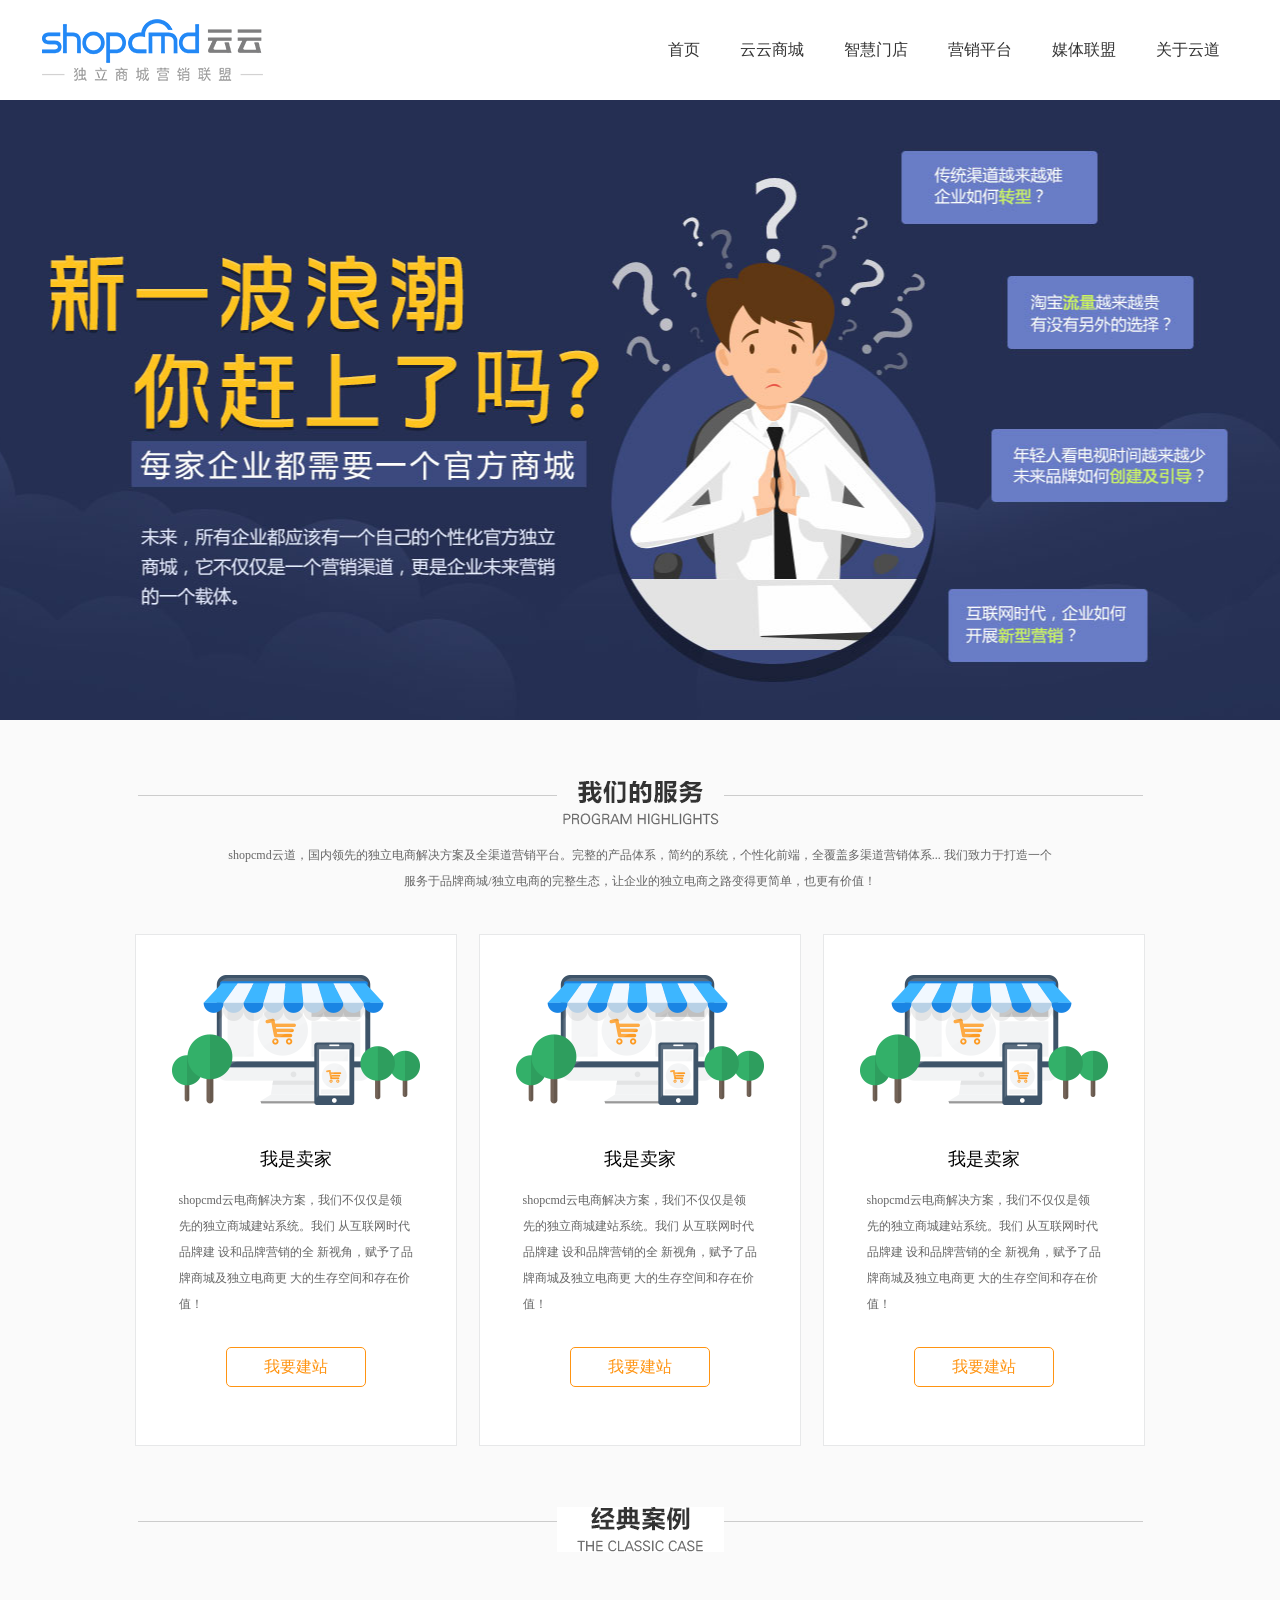
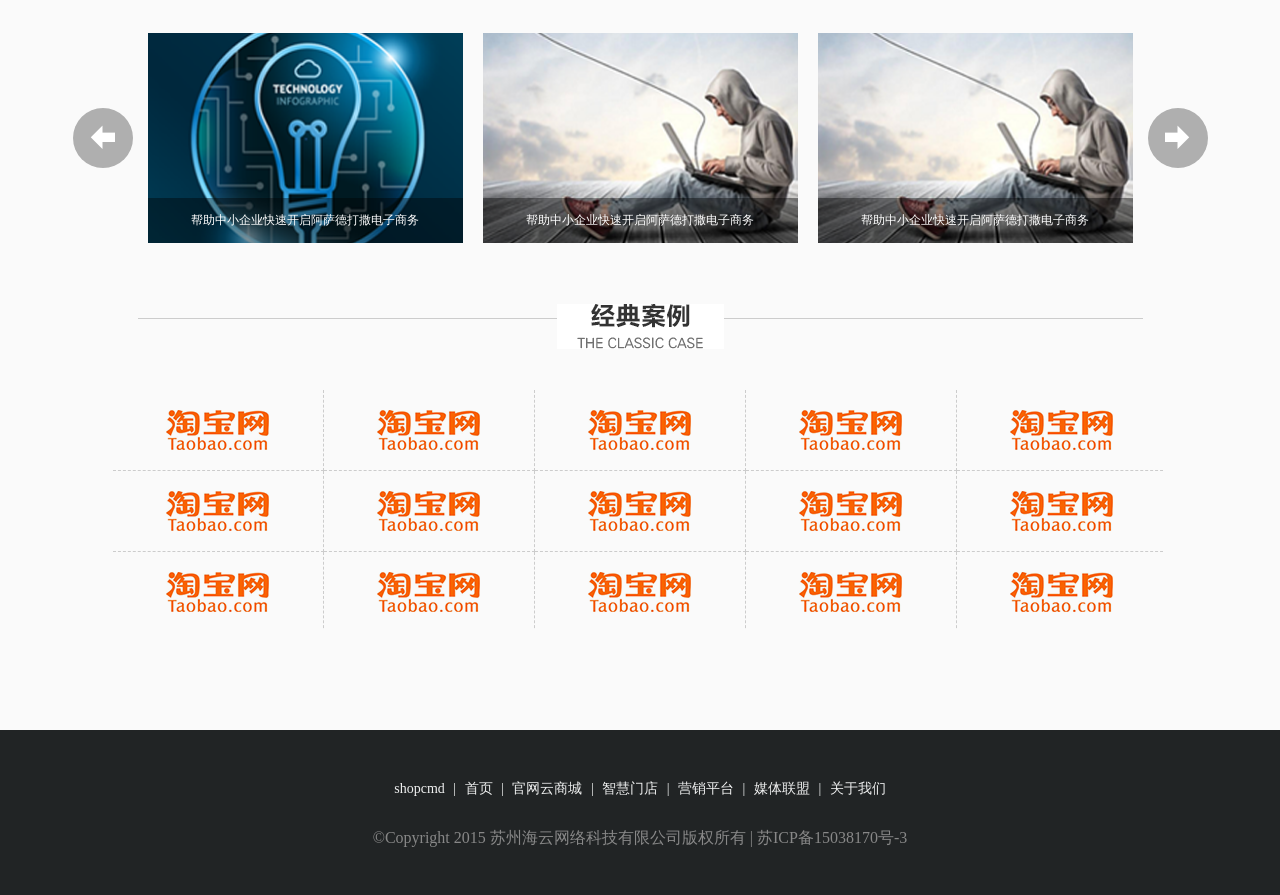
<file: 云道页面案例/index.html>
<!DOCTYPE html>
<html lang="en">

<head>
    <meta charset="UTF-8">
    <meta name="viewport" content="width=device-width, initial-scale=1.0">
    <meta http-equiv="X-UA-Compatible" content="ie=edge">
    <title>云道首页</title>
    <style>
        /*声明字体  引用字体*/
        @font-face {
            /*我们自己起名字可以*/
            font-family: "icomoon";
            src: url('fonts/icomoon.eot?7kkyc2');
            src: url('fonts/icomoon.eot?7kkyc2#iefix') format('embedded-opentype'),
                url('fonts/icomoon.ttf?7kkyc2') format('truetype'),
                url('fonts/icomoon.woff?7kkyc2') format('woff'),
                url('fonts/icomoon.svg?7kkyc2#icomoon') format('svg');
            /*倾斜字体正常*/
            font-style: normal;
        }
    </style>
    <!-- 引入外部css文件 -->
    <link rel="stylesheet" href="css/index.css">
</head>

<body>
    <!-- 顶部导航栏开始 -->
    <div class="header">
        <div class="inner">
            <!-- logo左浮动 -->
            <div class="logo">
                <a href="#"><img src="images/logo.png"></a>
            </div>
            <!-- 导航栏右浮动 -->
            <div class="nav">
                <ul>
                    <li><a href="#">首页</a></li>
                    <li><a href="#">云云商城</a></li>
                    <li><a href="#">智慧门店</a></li>
                    <li><a href="#">营销平台</a></li>
                    <li><a href="#">媒体联盟</a></li>
                    <li><a href="#">关于云道</a></li>
                </ul>
            </div>
        </div>
    </div>
    <!-- 顶部导航栏结束 -->

    <!-- banner start -->
    <div class="banner"></div>
    <!-- banner end -->

    <!-- service start -->
    <div class="service">
        <div class="service-hd">
            <h3>
                <img src="images/ser.png">
            </h3>
            <p>shopcmd云道，国内领先的独立电商解决方案及全渠道营销平台。完整的产品体系，简约的系统，个性化前端，全覆盖多渠道营销体系...
                我们致力于打造一个服务于品牌商城/独立电商的完整生态，让企业的独立电商之路变得更简单，也更有价值！</p>
        </div>
        <div class="service-bd">
            <ul>
                <li><img src="images/icon1.png">
                    <h3>我是卖家</h3>
                    <p>shopcmd云电商解决方案，我们不仅仅是领先的独立商城建站系统。我们 从互联网时代品牌建
                        设和品牌营销的全 新视角，赋予了品牌商城及独立电商更 大的生存空间和存在价值！</p>
                    <a href="#">我要建站</a>
                </li>
                <li class="yingxiao"><img src="images/icon1.png">
                    <h3>我是卖家</h3>
                    <p>shopcmd云电商解决方案，我们不仅仅是领先的独立商城建站系统。我们 从互联网时代品牌建
                        设和品牌营销的全 新视角，赋予了品牌商城及独立电商更 大的生存空间和存在价值！</p>
                    <a href="#">我要建站</a>
                </li>
                <li><img src="images/icon1.png">
                    <h3>我是卖家</h3>
                    <p>shopcmd云电商解决方案，我们不仅仅是领先的独立商城建站系统。我们 从互联网时代品牌建
                        设和品牌营销的全 新视角，赋予了品牌商城及独立电商更 大的生存空间和存在价值！</p>
                    <a href="#">我要建站</a>
                </li>
            </ul>
        </div>
    </div>
    <!-- service end -->

    <!-- case start -->
    <div class="case">
        <div class="service-hd">
            <h3>
                <img src="images/case.png">
            </h3>
        </div>
        <div class="case-bd">
            <a href="#" class="left"></a>
            <a href="#" class="right"></a>
            <ul class="clearfix">
                <li><img src="images/pro.png" width="315px" height="210px">
                    <div class="text">帮助中小企业快速开启阿萨德打撒电子商务</div>
                    <div class="mask"></div>
                </li>
                <li class="case-bd-m"><img src="images/pro1.png" width="315px" height="210px">
                    <div class="text">帮助中小企业快速开启阿萨德打撒电子商务</div>
                    <div class="mask"></div>
                </li>
                <li><img src="images/pro1.png" width="315px" height="210px">
                    <div class="text">帮助中小企业快速开启阿萨德打撒电子商务</div>
                    <div class="mask"></div>
                </li>
            </ul>
        </div>
    </div>
    <!-- case end -->

    <!-- media start -->
    <div class="case">
        <div class="service-hd">
            <h3>
                <img src="images/case.png">
            </h3>
        </div>
        <div class="media-bd">
            <ul class="clearfix">
                <Li><a href="#"><img src="images/tb.png"></a></Li>
                <Li><a href="#"><img src="images/tb.png"></a></Li>
                <Li><a href="#"><img src="images/tb.png"></a></Li>
                <Li><a href="#"><img src="images/tb.png"></a></Li>
                <Li><a href="#"><img src="images/tb.png"></a></Li>
                <Li><a href="#"><img src="images/tb.png"></a></Li>
                <Li><a href="#"><img src="images/tb.png"></a></Li>
                <Li><a href="#"><img src="images/tb.png"></a></Li>
                <Li><a href="#"><img src="images/tb.png"></a></Li>
                <Li><a href="#"><img src="images/tb.png"></a></Li>
                <Li><a href="#"><img src="images/tb.png"></a></Li>
                <Li><a href="#"><img src="images/tb.png"></a></Li>
                <Li><a href="#"><img src="images/tb.png"></a></Li>
                <Li><a href="#"><img src="images/tb.png"></a></Li>
                <Li><a href="#"><img src="images/tb.png"></a></Li>
            </ul>
        </div>
    </div>
    <!-- media end -->

    <!-- footer start -->
    <div class="footer">
        <div class="subnav">
            <a href="#">shopcmd</a> |
            <a href="#">首页</a> |
            <a href="#">官网云商城</a> |
            <a href="#">智慧门店</a> |
            <a href="#">营销平台</a> |
            <a href="#">媒体联盟</a> |
            <a href="#">关于我们</a>
        </div>
        <p>©Copyright 2015 苏州海云网络科技有限公司版权所有 | 苏ICP备15038170号-3</p>
    </div>
    <!-- footer end -->
</body>

</html>
</file>
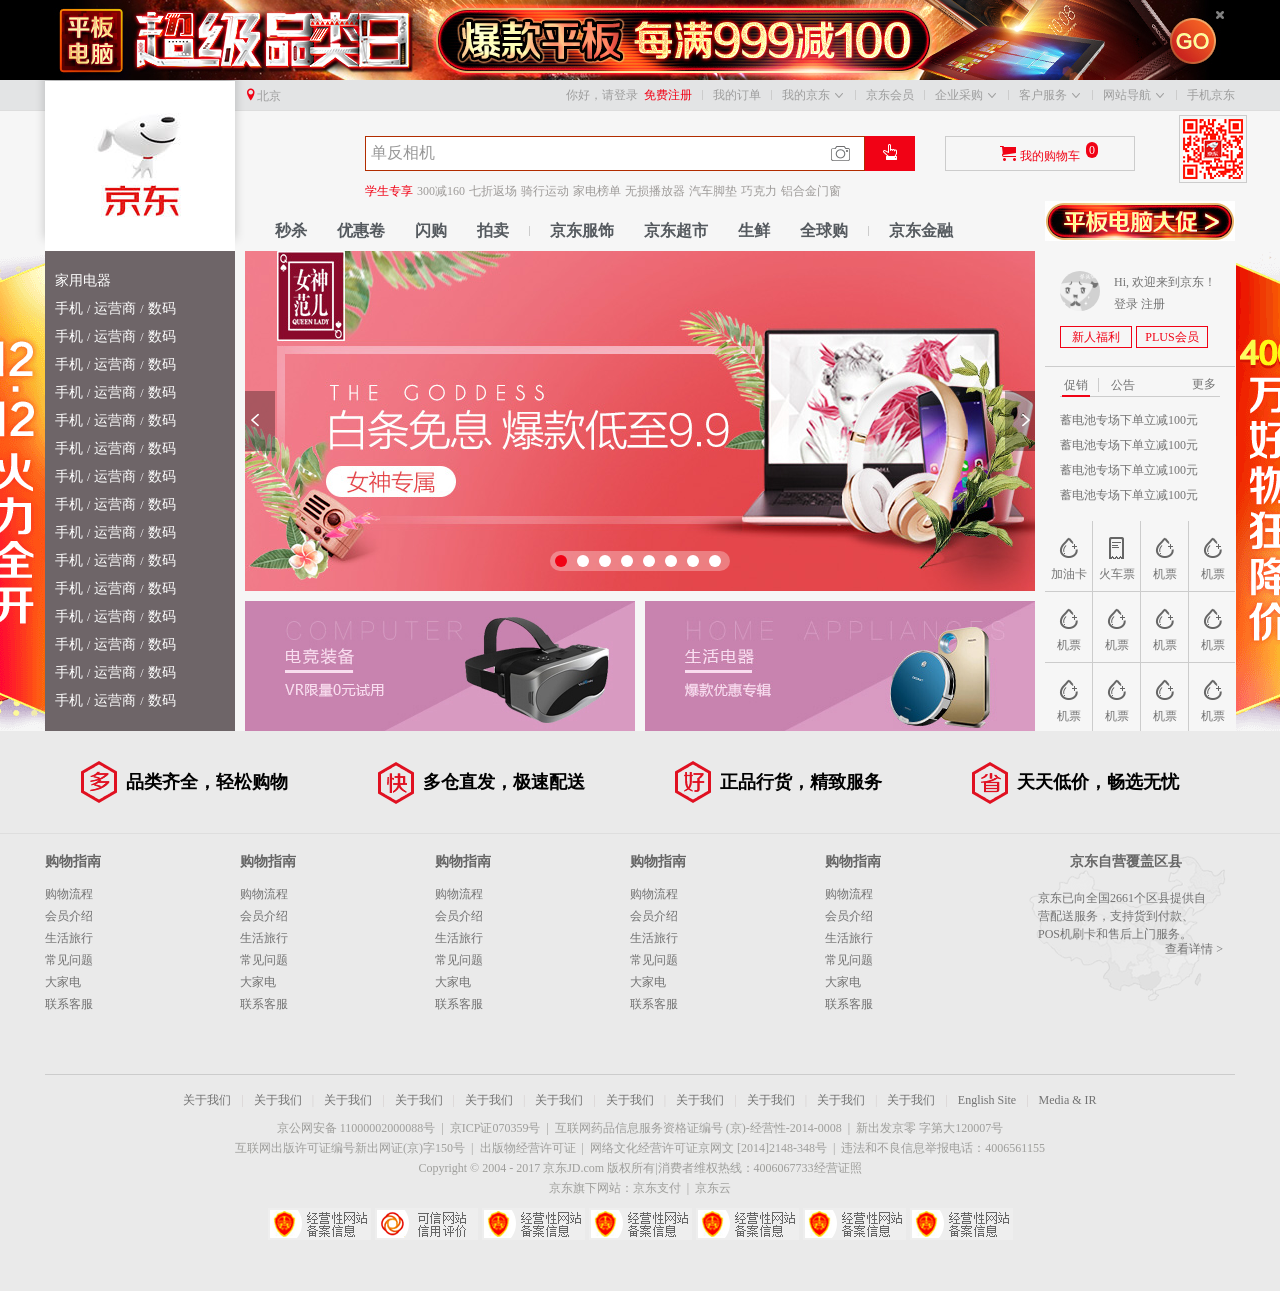
<file: 京东案例/index.html>
<!DOCTYPE html>
<html lang="en">

<head>
    <meta charset="UTF-8">
    <meta name="viewport" content="width=device-width, initial-scale=1.0">
    <title>京东(JD.COM)-正品低价、品质保障、配送及时、轻松购物</title>
    <meta name="description" content="京东JD.COM-专业的综合网上购物商城,销售家电、数码通讯
    、电脑、家居百货、服装服饰、母婴、图书、食品等数万个品牌优质商品.便捷、诚信的服务，为您提
    供愉悦的网上购物体验!">
    <!-- 引入项目的favicon.ico图标，一般在某网站首页的路径+/favicon.ico可找到该图标，该
    图标不是字体图标，也不是图片-->
    <link rel="shortcut icon" href="favicon.ico" type="image/x-icon">
    <!-- 引入css Reset类库，目的是css初始化,为跨浏览器兼容做准备 -->
    <link rel="stylesheet" href="css/normalize.css">
    <!-- base.css里面只写公共样式 头部和底部-->
    <link rel="stylesheet" href="css/base.css">
    <!-- 引入京东首页的css文件 -->
    <link rel="stylesheet" href="css/index.css">
</head>

<body>
    <!-- 京东头部开始 -->
    <div class="J_event">
        <a href="#" class="w">
            <i></i>
        </a>
    </div>
    <!-- 京东头部结束 -->

    <!-- 快捷导航模块制作开始 -->
    <div class="shortcut">
        <div class="w">
            <ul class="fl">
                <li>
                    <i class="pos"></i>北京
                </li>
            </ul>
            <ul class="fr">
                <li>
                    <a href="#">你好，请登录&nbsp; </a>
                    <a href="#" class="style-red">免费注册</a>
                </li>
                <li class="spacer"></li>
                <li>
                    <a href="#">我的订单</a>
                </li>
                <li class="spacer"></li>
                <li class="dropdown">
                    <a href="#">我的京东</a>
                    <i></i>
                </li>
                <li class="spacer"></li>
                <li>
                    <a href="#">京东会员</a>
                </li>
                <li class="spacer"></li>
                <li class="dropdown">
                    <a href="#">企业采购</a>
                    <i></i>
                </li>
                <li class="spacer"></li>
                <li class="dropdown">
                    <a href="#">客户服务</a>
                    <i></i>
                </li>
                <li class="spacer"></li>
                <li class="dropdown">
                    <a href="#">网站导航</a>
                    <i></i>
                </li>
                <li class="spacer"></li>
                <li style="position: relative;z-index: 1;">
                    <a href="#">手机京东</a>
                    <div class="erweima">
                        <img src="images/erweima.png" alt="">
                    </div>
                </li>
            </ul>
        </div>
    </div>
    <!-- 快捷导航模块制作结束 -->

    <!-- header start -->
    <div class="header">
        <div class="w inner">
            <!-- logo部分，一般logo都是这种结构 -->
            <div class="logo">
                <h1><a href="#" title="京东网">京东</a></h1>
            </div>
            <!-- 搜索框部分 -->
            <div class="search">
                <input type="text" value="单反相机">
                <button><i></i></button>
                <!-- 用了精灵图 -->
                <em></em>
            </div>
            <!-- 热词部分 -->
            <div class="hotwords">
                <a href="#" class="style-red">学生专享</a>
                <a href="#">300减160</a>
                <a href="#">七折返场</a>
                <a href="#">骑行运动</a>
                <a href="#">家电榜单</a>
                <a href="#">无损播放器</a>
                <a href="#">汽车脚垫</a>
                <a href="#">巧克力</a>
                <a href="#">铝合金门窗</a>
            </div>
            <!-- 购物车部分 -->
            <div class="car">
                <i></i>
                <a href="#">我的购物车</a>
                <em>0</em>
            </div>
            <!-- 电脑广告部分 -->
            <div class="computer">
                <a href="#">
                    <img src="images/computer.jpg" width="190px" height="40px">
                </a>
            </div>
            <!-- 导航栏信息 -->
            <div class="navitems">
                <ul>
                    <li><a href="#">秒杀</a></li>
                    <li><a href="#">优惠卷</a></li>
                    <li><a href="#">闪购</a></li>
                    <li><a href="#">拍卖</a></li>
                </ul>
                <div class="spacer"></div>
                <ul>
                    <li><a href="#">京东服饰</a></li>
                    <li><a href="#">京东超市</a></li>
                    <li><a href="#">生鲜</a></li>
                    <li><a href="#">全球购</a></li>
                </ul>
                <div class="spacer"></div>
                <ul>
                    <li><a href="#">京东金融</a></li>
                </ul>
            </div>
        </div>
    </div>
    <!-- header end -->

    <!-- main start -->
    <div class="jd">
        <div class="jd-inner w">
            <div class="jd-col1">
                <ul>
                    <li><a href="#">家用电器</a></li>
                    <li><a href="#">手机</a><span>/</span><a href="#">运营商</a><span>/</span><a href="#">数码</a></li>
                    <li><a href="#">手机</a><span>/</span><a href="#">运营商</a><span>/</span><a href="#">数码</a></li>
                    <li><a href="#">手机</a><span>/</span><a href="#">运营商</a><span>/</span><a href="#">数码</a></li>
                    <li><a href="#">手机</a><span>/</span><a href="#">运营商</a><span>/</span><a href="#">数码</a></li>
                    <li><a href="#">手机</a><span>/</span><a href="#">运营商</a><span>/</span><a href="#">数码</a></li>
                    <li><a href="#">手机</a><span>/</span><a href="#">运营商</a><span>/</span><a href="#">数码</a></li>
                    <li><a href="#">手机</a><span>/</span><a href="#">运营商</a><span>/</span><a href="#">数码</a></li>
                    <li><a href="#">手机</a><span>/</span><a href="#">运营商</a><span>/</span><a href="#">数码</a></li>
                    <li><a href="#">手机</a><span>/</span><a href="#">运营商</a><span>/</span><a href="#">数码</a></li>
                    <li><a href="#">手机</a><span>/</span><a href="#">运营商</a><span>/</span><a href="#">数码</a></li>
                    <li><a href="#">手机</a><span>/</span><a href="#">运营商</a><span>/</span><a href="#">数码</a></li>
                    <li><a href="#">手机</a><span>/</span><a href="#">运营商</a><span>/</span><a href="#">数码</a></li>
                    <li><a href="#">手机</a><span>/</span><a href="#">运营商</a><span>/</span><a href="#">数码</a></li>
                    <li><a href="#">手机</a><span>/</span><a href="#">运营商</a><span>/</span><a href="#">数码</a></li>
                    <li><a href="#">手机</a><span>/</span><a href="#">运营商</a><span>/</span><a href="#">数码</a></li>
                </ul>
            </div>
            <div class="jd-col2">
                <div class="jd-col2-hd">
                    <ul>
                        <li><a href="#"><img src="images/banner.jpg"></a></li>
                    </ul>
                    <a href="#" class="arr-l"></a>
                    <a href="#" class="arr-r"></a>
                    <ol>
                        <li class="current"></li>
                        <li></li>
                        <li></li>
                        <li></li>
                        <li></li>
                        <li></li>
                        <li></li>
                        <li></li>
                    </ol>
                </div>
                <div class="jd-col2-bd">
                    <div class="firstPic"><img src="images/pic1.jpg"></div>
                    <div><img src="images/pic2.jpg"></div>
                </div>
            </div>
            <div class="jd-col3">
                <div class="user">
                    <div class="user-info">Hi, 欢迎来到京东！<br>
                        <a href="#">登录</a>
                        <a href="#">注册</a>
                        <a href="#" class="info-img"><img src="images/no_login.jpg"></a>
                    </div>
                    <div class="user-profit">
                        <a href="#">新人福利</a>
                        <a href="#">PLUS会员</a>
                    </div>
                </div>
                <!-- tab栏切换模块开始 -->
                <div class="news">
                    <div class="tab-hd">
                        <a href="javascript:;" class="chuxiao live">促销</a>
                        <a href="javascript:;" class="live">公告</a>
                        <a href="#" class="more">更多</a>
                        <div class="line"></div>
                    </div>
                    <div class="tab-bd">
                        <ul>
                            <li><a href="#">蓄电池专场下单立减100元</a></li>
                            <li><a href="#">蓄电池专场下单立减100元</a></li>
                            <li><a href="#">蓄电池专场下单立减100元</a></li>
                            <li><a href="#">蓄电池专场下单立减100元</a></li>
                        </ul>
                        <!-- <ul>
                            <li><a href="#">蓄电池专场下单立减100元</a></li>
                            <li><a href="#">蓄电池专场下单立减100元</a></li>
                            <li><a href="#">蓄电池专场下单立减100元</a></li>
                            <li><a href="#">蓄电池专场下单立减100元</a></li>
                        </ul> -->
                    </div>
                </div>
                <!-- tab栏切换模块结束 -->
                <div class="jd-col3-service">
                    <ul class="clearfix">
                        <li>
                            <a href="#">
                                <i></i>
                                <p>加油卡</p>
                            </a>
                        </li>
                        <li>
                            <a href="#">
                                <i class="huochepiao"></i>
                                <p>火车票</p>
                            </a>
                        </li>
                        <li>
                            <a href="#">
                                <i></i>
                                <p>机票</p>
                            </a>
                        </li>
                        <li>
                            <a href="#">
                                <i></i>
                                <p>机票</p>
                            </a>
                        </li>
                        <li>
                            <a href="#">
                                <i></i>
                                <p>机票</p>
                            </a>
                        </li>
                        <li>
                            <a href="#">
                                <i></i>
                                <p>机票</p>
                            </a>
                        </li>
                        <li>
                            <a href="#">
                                <i></i>
                                <p>机票</p>
                            </a>
                        </li>
                        <li>
                            <a href="#">
                                <i></i>
                                <p>机票</p>
                            </a>
                        </li>
                        <li>
                            <a href="#">
                                <i></i>
                                <p>机票</p>
                            </a>
                        </li>
                        <li>
                            <a href="#">
                                <i></i>
                                <p>机票</p>
                            </a>
                        </li>
                        <li>
                            <a href="#">
                                <i></i>
                                <p>机票</p>
                            </a>
                        </li>
                        <li>
                            <a href="#">
                                <i></i>
                                <p>机票</p>
                            </a>
                        </li>
                    </ul>
                </div>
            </div>
        </div>
        <div class="ad"><a href="#"></a></div>
    </div>
    <!-- main end -->

    <!-- footer start -->
    <div class="footer">
        <!-- 服务模块 -->
        <div class="footer-service">
            <div class="w f-s-inner">
                <ul class="clearfix">
                    <li>
                        <div class="service-unit">
                            <h5>多</h5>
                            <p>品类齐全，轻松购物</p>
                        </div>
                    </li>
                    <li>
                        <div class="service-unit">
                            <h5 class="kuai">快</h5>
                            <p>多仓直发，极速配送</p>
                        </div>
                    </li>
                    <li>
                        <div class="service-unit">
                            <h5 class="hao">好</h5>
                            <p>正品行货，精致服务</p>
                        </div>
                    </li>
                    <li>
                        <div class="service-unit">
                            <h5 class="sheng">省</h5>
                            <p>天天低价，畅选无忧</p>
                        </div>
                    </li>
                </ul>
            </div>
        </div>
        <!-- 帮助模块 -->
        <div class="w help">
            <dl>
                <dt>购物指南</dt>
                <dd><a href="#">购物流程</a></dd>
                <dd><a href="#">会员介绍</a></dd>
                <dd><a href="#">生活旅行</a></dd>
                <dd><a href="#">常见问题</a></dd>
                <dd><a href="#">大家电</a></dd>
                <dd><a href="#">联系客服</a></dd>
            </dl>
            <dl>
                <dt>购物指南</dt>
                <dd><a href="#">购物流程</a></dd>
                <dd><a href="#">会员介绍</a></dd>
                <dd><a href="#">生活旅行</a></dd>
                <dd><a href="#">常见问题</a></dd>
                <dd><a href="#">大家电</a></dd>
                <dd><a href="#">联系客服</a></dd>
            </dl>
            <dl>
                <dt>购物指南</dt>
                <dd><a href="#">购物流程</a></dd>
                <dd><a href="#">会员介绍</a></dd>
                <dd><a href="#">生活旅行</a></dd>
                <dd><a href="#">常见问题</a></dd>
                <dd><a href="#">大家电</a></dd>
                <dd><a href="#">联系客服</a></dd>
            </dl>
            <dl>
                <dt>购物指南</dt>
                <dd><a href="#">购物流程</a></dd>
                <dd><a href="#">会员介绍</a></dd>
                <dd><a href="#">生活旅行</a></dd>
                <dd><a href="#">常见问题</a></dd>
                <dd><a href="#">大家电</a></dd>
                <dd><a href="#">联系客服</a></dd>
            </dl>
            <dl>
                <dt>购物指南</dt>
                <dd><a href="#">购物流程</a></dd>
                <dd><a href="#">会员介绍</a></dd>
                <dd><a href="#">生活旅行</a></dd>
                <dd><a href="#">常见问题</a></dd>
                <dd><a href="#">大家电</a></dd>
                <dd><a href="#">联系客服</a></dd>
            </dl>
            <dl class="cover">
                <dt>京东自营覆盖区县</dt>
                <dd class="info">京东已向全国2661个区县提供自营配送服务，支持货到付款、POS机刷卡和售后上门服务。</dd>
                <dd class="more"><a href="#">查看详情 ></a></dd>
            </dl>
        </div>
        <!-- 版权模块 -->
        <div class="w copyright">
            <div class="links">
                <a href="#">关于我们</a>
                <span>|</span>
                <a href="#">关于我们</a>
                <span>|</span>
                <a href="#">关于我们</a>
                <span>|</span>
                <a href="#">关于我们</a>
                <span>|</span>
                <a href="#">关于我们</a>
                <span>|</span>
                <a href="#">关于我们</a>
                <span>|</span>
                <a href="#">关于我们</a>
                <span>|</span>
                <a href="#">关于我们</a>
                <span>|</span>
                <a href="#">关于我们</a>
                <span>|</span>
                <a href="#">关于我们</a>
                <span>|</span>
                <a href="#">关于我们</a>
                <span>|</span>
                <a href="#">English Site</a>
                <span>|</span>
                <a href="#">Media & IR</a>
            </div>
            <div class="c-info">
                <p>京公网安备 11000002000088号<span>|</span>京ICP证070359号<span>|</span>互联网药品信息服务资格证编号
                    (京)-经营性-2014-0008<span>|</span>新出发京零 字第大120007号</p>
                <p>互联网出版许可证编号新出网证(京)字150号<span>|</span>出版物经营许可证<span>|</span>网络文化经营许可证京网文
                    [2014]2148-348号<span>|</span>违法和不良信息举报电话：4006561155</p>
                <p>Copyright © 2004 - 2017 京东JD.com 版权所有|消费者维权热线：4006067733经营证照</p>
                <p>京东旗下网站：京东支付<span>|</span>京东云</p>
            </div>
            <div class="tupian">
                <a href="#"></a>
                <a href="#" class="kexin"></a>
                <a href="#"></a>
                <a href="#"></a>
                <a href="#"></a>
                <a href="#"></a>
                <a href="#"></a>
            </div>
        </div>
    </div>
    <!-- footer end -->

</body>

</html>
</file>
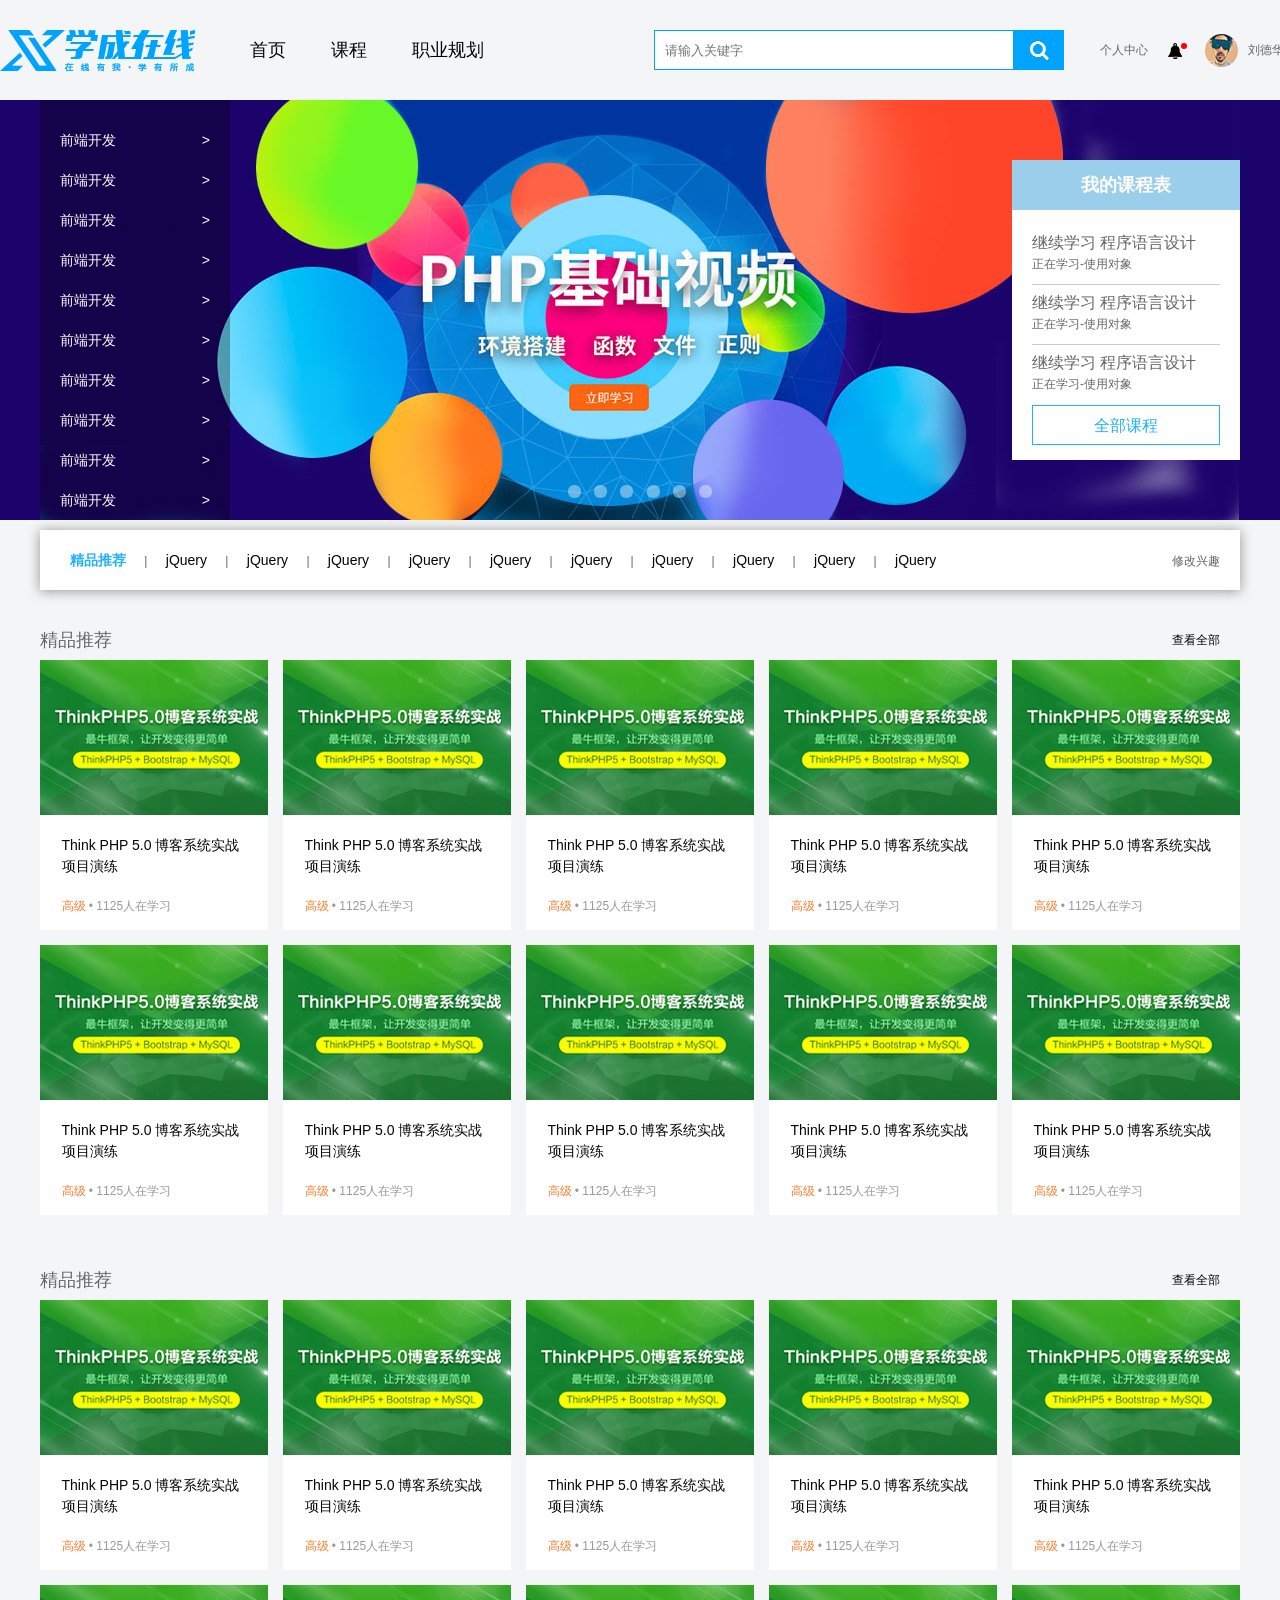
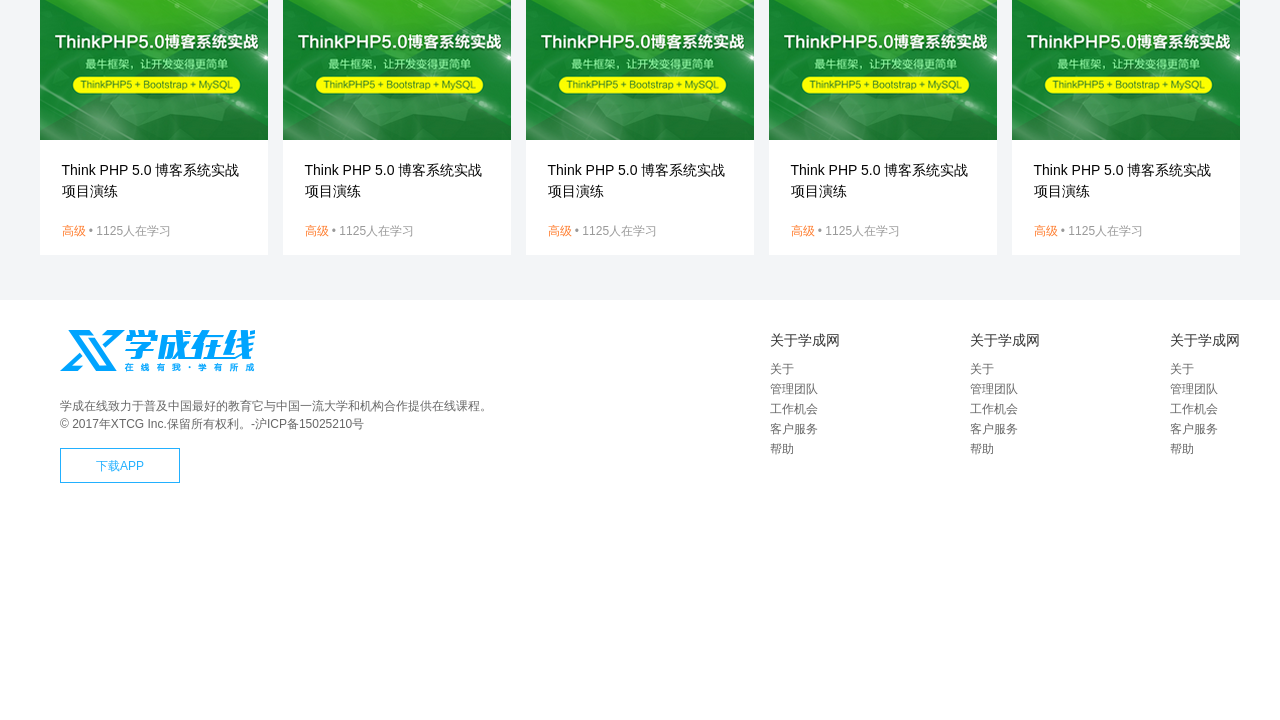
<file: 学成在线案例/index.html>
<!DOCTYPE html>
<html lang="en">

<head>
    <meta charset="UTF-8">
    <meta name="viewport" content="width=device-width, initial-scale=1.0">
    <title>学成在线教育平台-不是每个网站都叫学成在线</title>
    <!-- css初始化文件 -->
    <link rel="stylesheet" href="css/base.css">
    <!-- 首页文件 -->
    <link rel="stylesheet" href="css/index.css">
    <!-- 制作自己的ico图标 -->
    <link rel="shortcut icon" href="favicon.ico" type="image/x-icon">
</head>

<body>
    <!-- 头部开始 -->
    <header>
        <!-- logo -->
        <div class="logo">
            <h1><a href="#" title="学成在线">学成在线</a></h1>
        </div>
        <!-- nav -->
        <nav>
            <ul>
                <li><a href="#">首页</a></li>
                <li><a href="#">课程</a></li>
                <li><a href="#">职业规划</a></li>
            </ul>
        </nav>
        <!-- search -->
        <div class="search">
            <input type="search" name="" id="" placeholder="请输入关键字">
            <button></button>
        </div>
        <!-- personal -->
        <div class="personal">
            <dl>
                <dt>个人中心</dt>
                <dd><s><img src="images/ld.png"></s>
                    <span><img src="images/pic.png">刘德华</span>
                </dd>
            </dl>
        </div>
    </header>
    <!-- 头部结束 -->

    <!-- banner start -->
    <div class="banner">
        <div class="w inner">
            <ul>
                <li><a href="#"><img src="images/banner.jpg" alt=""></a></li>
            </ul>
            <div class="subnav">
                <ul>
                    <li><a href="#">前端开发<span>></span></a></li>
                    <li><a href="#">前端开发<span>></span></a></li>
                    <li><a href="#">前端开发<span>></span></a></li>
                    <li><a href="#">前端开发<span>></span></a></li>
                    <li><a href="#">前端开发<span>></span></a></li>
                    <li><a href="#">前端开发<span>></span></a></li>
                    <li><a href="#">前端开发<span>></span></a></li>
                    <li><a href="#">前端开发<span>></span></a></li>
                    <li><a href="#">前端开发<span>></span></a></li>
                    <li><a href="#">前端开发<span>></span></a></li>
                </ul>
            </div>
            <div class="circle">
                <i></i>
                <i></i>
                <i></i>
                <i></i>
                <i></i>
                <i></i>
            </div>
            <div class="timebook">
                <dl>
                    <dt>我的课程表</dt>
                    <dd>
                        <ul>
                            <li>
                                <h5>继续学习 程序语言设计</h5>
                                <p>正在学习-使用对象</p>
                            </li>
                            <li>
                                <h5>继续学习 程序语言设计</h5>
                                <p>正在学习-使用对象</p>
                            </li>
                            <li>
                                <h5>继续学习 程序语言设计</h5>
                                <p>正在学习-使用对象</p>
                            </li>
                        </ul>
                        <a href="#" class="all">全部课程</a>
                    </dd>
                </dl>
            </div>
        </div>
    </div>
    <!-- banner end -->

    <!-- recommend start -->
    <div class="recommend w">
        <div class="rec-l">
            <strong>精品推荐</strong> |
            <a href="#">jQuery</a> |
            <a href="#">jQuery</a> |
            <a href="#">jQuery</a> |
            <a href="#">jQuery</a> |
            <a href="#">jQuery</a> |
            <a href="#">jQuery</a> |
            <a href="#">jQuery</a> |
            <a href="#">jQuery</a> |
            <a href="#">jQuery</a> |
            <a href="#">jQuery</a>
            <em>修改兴趣</em>
        </div>
    </div>
    <!-- recommend end -->

    <!-- products start -->
    <div class="products w">
        <div class="pro-hd">
            <h4>精品推荐</h4>
            <a href="#">查看全部</a>
        </div>
        <div class="pro-bd clearfix">
            <ul>
                <li>
                    <!-- 给img加个父盒子是为了方便以后dom操作更换图片 -->
                    <div class="pic">
                        <img src="images/pic1.png">
                    </div>
                    <div class="pro-title">Think PHP 5.0 博客系统实战项目演练</div>
                    <p><span>高级</span> • 1125人在学习</p>
                </li>
                <li>
                    <div class="pic">
                        <img src="images/pic1.png">
                    </div>
                    <div class="pro-title">Think PHP 5.0 博客系统实战项目演练</div>
                    <p><span>高级</span> • 1125人在学习</p>
                </li>
                <li>
                    <div class="pic">
                        <img src="images/pic1.png">
                    </div>
                    <div class="pro-title">Think PHP 5.0 博客系统实战项目演练</div>
                    <p><span>高级</span> • 1125人在学习</p>
                </li>
                <li>
                    <div class="pic">
                        <img src="images/pic1.png">
                    </div>
                    <div class="pro-title">Think PHP 5.0 博客系统实战项目演练</div>
                    <p><span>高级</span> • 1125人在学习</p>
                </li>
                <li>
                    <div class="pic">
                        <img src="images/pic1.png">
                    </div>
                    <div class="pro-title">Think PHP 5.0 博客系统实战项目演练</div>
                    <p><span>高级</span> • 1125人在学习</p>
                </li>
                <li>
                    <img src="images/pic1.png">
                    <div class="pro-title">Think PHP 5.0 博客系统实战项目演练</div>
                    <p><span>高级</span> • 1125人在学习</p>
                </li>
                <li>
                    <div class="pic">
                        <img src="images/pic1.png">
                    </div>
                    <div class="pro-title">Think PHP 5.0 博客系统实战项目演练</div>
                    <p><span>高级</span> • 1125人在学习</p>
                </li>
                <li>
                    <div class="pic">
                        <img src="images/pic1.png">
                    </div>
                    <div class="pro-title">Think PHP 5.0 博客系统实战项目演练</div>
                    <p><span>高级</span> • 1125人在学习</p>
                </li>
                <li>
                    <div class="pic">
                        <img src="images/pic1.png">
                    </div>
                    <div class="pro-title">Think PHP 5.0 博客系统实战项目演练</div>
                    <p><span>高级</span> • 1125人在学习</p>
                </li>
                <li>
                    <div class="pic">
                        <img src="images/pic1.png">
                    </div>
                    <div class="pro-title">Think PHP 5.0 博客系统实战项目演练</div>
                    <p><span>高级</span> • 1125人在学习</p>
                </li>
            </ul>
        </div>
    </div>
    <!-- products end -->

    <!-- products start -->
    <div class="products w">
        <div class="pro-hd">
            <h4>精品推荐</h4>
            <a href="#">查看全部</a>
        </div>
        <div class="pro-bd clearfix">
            <ul>
                <li>
                    <!-- 给img加个父盒子是为了方便以后dom操作更换图片 -->
                    <div class="pic">
                        <img src="images/pic1.png">
                    </div>
                    <div class="pro-title">Think PHP 5.0 博客系统实战项目演练</div>
                    <p><span>高级</span> • 1125人在学习</p>
                </li>
                <li>
                    <div class="pic">
                        <img src="images/pic1.png">
                    </div>
                    <div class="pro-title">Think PHP 5.0 博客系统实战项目演练</div>
                    <p><span>高级</span> • 1125人在学习</p>
                </li>
                <li>
                    <div class="pic">
                        <img src="images/pic1.png">
                    </div>
                    <div class="pro-title">Think PHP 5.0 博客系统实战项目演练</div>
                    <p><span>高级</span> • 1125人在学习</p>
                </li>
                <li>
                    <div class="pic">
                        <img src="images/pic1.png">
                    </div>
                    <div class="pro-title">Think PHP 5.0 博客系统实战项目演练</div>
                    <p><span>高级</span> • 1125人在学习</p>
                </li>
                <li>
                    <div class="pic">
                        <img src="images/pic1.png">
                    </div>
                    <div class="pro-title">Think PHP 5.0 博客系统实战项目演练</div>
                    <p><span>高级</span> • 1125人在学习</p>
                </li>
                <li>
                    <img src="images/pic1.png">
                    <div class="pro-title">Think PHP 5.0 博客系统实战项目演练</div>
                    <p><span>高级</span> • 1125人在学习</p>
                </li>
                <li>
                    <div class="pic">
                        <img src="images/pic1.png">
                    </div>
                    <div class="pro-title">Think PHP 5.0 博客系统实战项目演练</div>
                    <p><span>高级</span> • 1125人在学习</p>
                </li>
                <li>
                    <div class="pic">
                        <img src="images/pic1.png">
                    </div>
                    <div class="pro-title">Think PHP 5.0 博客系统实战项目演练</div>
                    <p><span>高级</span> • 1125人在学习</p>
                </li>
                <li>
                    <div class="pic">
                        <img src="images/pic1.png">
                    </div>
                    <div class="pro-title">Think PHP 5.0 博客系统实战项目演练</div>
                    <p><span>高级</span> • 1125人在学习</p>
                </li>
                <li>
                    <div class="pic">
                        <img src="images/pic1.png">
                    </div>
                    <div class="pro-title">Think PHP 5.0 博客系统实战项目演练</div>
                    <p><span>高级</span> • 1125人在学习</p>
                </li>
            </ul>
        </div>
    </div>
    <!-- products end -->

    <!-- footer start -->
    <footer>
        <div class="w">
            <div class="foo-l">
                <img src="images/logo.png">
                <p>学成在线致力于普及中国最好的教育它与中国一流大学和机构合作提供在线课程。<br>
                    © 2017年XTCG Inc.保留所有权利。-沪ICP备15025210号
                </p>
                <a href="#">下载APP</a>
            </div>
            <div class="foo-r">
                <dl>
                    <dt>关于学成网</dt>
                    <dd>关于</dd>
                    <dd>管理团队</dd>
                    <dd>工作机会</dd>
                    <dd>客户服务</dd>
                    <dd>帮助</dd>
                </dl>
                <dl>
                    <dt>关于学成网</dt>
                    <dd>关于</dd>
                    <dd>管理团队</dd>
                    <dd>工作机会</dd>
                    <dd>客户服务</dd>
                    <dd>帮助</dd>
                </dl>
                <dl>
                    <dt>关于学成网</dt>
                    <dd>关于</dd>
                    <dd>管理团队</dd>
                    <dd>工作机会</dd>
                    <dd>客户服务</dd>
                    <dd>帮助</dd>
                </dl>
            </div>
        </div>
    </footer>
    <!-- footer end -->
</body>

</html>
</file>
<file: 云道页面案例/css/index.css>
/* 删除默认的内外边距 */
 * {
     margin: 0;
     padding: 0;
 }

 body {
     background-color: #fafafa;
 }

 li {
     list-style: none;
 }

 /* 正常浏览器清除浮动 */
 .clearfix::after {
     content: "";
     display: block;
     height: 0;
     clear: both;
     visibility: hidden;
 }

 /* ie6专门清除浮动的方式，下面这个是为了兼容ie6    *是ie7以下版本所识别 */
 .clearfix {
     *zoom: 1;
 }

 .header {
     height: 100px;
     background-color: #fff;
 }

 .inner {
     width: 1200px;
     height: 100px;
     margin: 0 auto;
     /* 让导航栏字体垂直居中 */
     line-height: 100px;
 }

 .logo {
     float: left;
 }

 .nav {
     float: right;
 }

 .nav ul {
     /* 因为li元素浮动了，所以给其父元素ul添加overflow:hidden;清除浮动 */
     overflow: hidden;
 }

 .nav li {
     /* 让li元素左浮动，顺便转换为行内块元素 */
     float: left;
     /* 给每个li增加上下为0左右为20px的外边距 */
     margin: 0 20px;
 }

 .nav li a {
     text-decoration: none;
     color: #333;
 }

 .nav li a:hover {
     color: #2288f6;
 }

 /* banner start */
 .banner {
     height: 620px;
     background: url(../images/banner.jpg) no-repeat top center;
 }

 /* banner end */

 /* service start */
 .service {
     width: 1055px;
     /* 不用给高，会被儿子撑开 */
     /* height: 660px; */
     margin: 75px auto 0;
 }

 .service-hd {
     border-top: 1px solid #ccc;
     margin: 0 25px;
 }

 .service-hd h3 {
     width: 167px;
     height: 46px;
     margin: -15px auto 0;
 }

 .service-hd p {
     font-size: 12px;
     color: #666;
     line-height: 26px;
     text-align: center;
     width: 830px;
     margin: 15px auto 0;
 }

 .service-bd {
     margin-top: 40px;
 }

 .service-bd ul {
     /* 清除浮动 */
     overflow: hidden;
     /* 计算出3个li的宽度+外边距给定ul宽，让其能在.service-bd中居中对齐 */
     width: 1010px;
     margin: 0 auto;
 }

 .service-bd li {
     width: 320px;
     height: 510px;
     background-color: #fff;
     float: left;
     border: 1px solid #e7e8e9;
 }

 .service-bd img {
     width: 248px;
     height: 132px;
     /* 要转化为块级元素才能用外边距左右居中 */
     display: block;
     margin: 40px auto;
 }

 .service-bd h3 {
     text-align: center;
     font-size: 18px;
     font-weight: normal;
     height: 40px;
 }

 .service-bd p {
     font-size: 12px;
     color: #666;
     width: 235px;
     margin: 0 auto;
     line-height: 26px;
 }

 .service a {
     width: 138px;
     height: 38px;
     border: 1px solid #ff9412;
     display: block;
     line-height: 38px;
     text-align: center;
     margin: 30px auto 0;
     text-decoration: none;
     color: #ff9412;
     border-radius: 5px;
 }

 .service a:hover {
     background-color: #ff9412;
     color: #fff;
 }

 .yingxiao {
     margin: 0 22px;
 }

 /* service end */

 /* case start */
 .case {
     width: 1055px;
     margin: 75px auto 0;
 }

 .case-bd {
     margin-top: 80px;
     /* 子绝父相 */
     position: relative;
 }

 .case-bd ul {
     /* 设置ul的宽，为了让ul在.case-bg中居中对齐 */
     width: 985px;
     margin: 0 auto;
 }

 .case-bd li {
     width: 315px;
     height: 210px;
     float: left;
     background-color: palegoldenrod;
     /* 子绝父相 */
     position: relative;
 }

 .case-bd-m {
     margin: 0 20px;
 }

 .text {
     height: 45px;
     width: 100%;
     position: absolute;
     left: 0;
     bottom: 0;
     background: rgba(0, 0, 0, 0.4);
     text-align: center;
     line-height: 45px;
     color: #fff;
     font-size: 12px;
 }

 .mask {
     width: 100%;
     height: 100%;
     background: rgba(0, 0, 0, 0.5) url(../images/fdj.png) no-repeat center;
     position: absolute;
     top: 0;
     left: 0;
     display: none;
 }

 .case-bd li:hover .mask {
     display: block;
 }

 .left,
 .right {
     width: 60px;
     height: 60px;
     font-family: "icomoon";
     text-align: center;
     color: #fff;
     font-size: 25px;
     line-height: 60px;
     display: block;
     text-decoration: none;
     border-radius: 50%;
     background: rgba(0, 0, 0, 0.3);
     position: absolute;
     top: 50%;
     margin-top: -30px;
     z-index: 1;
 }

 .left {
     left: -40px;
 }

 .right {
     right: -40px;
 }

 .case a:hover {
     background: rgba(0, 0, 0, 0.5);
 }

 /* case end */

 /* media start */
 /* 此处用了一种技术把某些盒子的右边框和底边框去掉了（显示的方法） */
 .media-bd {
     margin-top: 40px;
     width: 1050px;
     height: 240px;
     overflow: hidden;
 }

 .media-bd ul {
     width: 1055px;
 }

 .media-bd li {
     width: 210px;
     height: 60px;
     float: left;
     border-right: 1px dashed #ccc;
     border-bottom: 1px dashed #ccc;
     text-align: center;
     padding-top: 20px;

 }

 /* media end */

 /* footer start */
 .footer {
     height: 165px;
     background-color: #212425;
     /* 解决盒子塌陷问题 */
     overflow: hidden;
     margin-top: 100px;
 }

 .subnav {
     text-align: center;
     margin-top: 50px;
     color: #f0f1f1;
     font-size: 14px;
 }

 .subnav a {
     color: #f0f1f1;
     text-decoration: none;
     padding: 0 5px;
     font-size: 14px;
 }

 .subnav a:hover {
     color: #2288f6;
     text-decoration: underline;
 }

 .footer p {
     color: #888888;
     text-align: center;
     margin-top: 30px;
 }

 /* footer end */
</file>
<file: 京东案例/css/base.css>
/* 版心 */
.w {
    width: 1190px;
    margin: auto;
}

.fl {
    float: left;
}

.fr {
    float: right;
}

.style-red {
    color: #f10215 !important;
}

.clearfix::before,
.clearfix::after {
    content: "";
    display: table;
}

.clearfix::after {
    clear: both;
}

.clearfix {
    *zoom: 1;
}

/*声明字体  引用字体*/
@font-face {
    /*我们自己起名字可以*/
    font-family: "icomoon";
    src: url('../fonts/icomoon.eot?7kkyc2');
    src: url('../fonts/icomoon.eot?7kkyc2#iefix') format('embedded-opentype'),
        url('../fonts/icomoon.ttf?7kkyc2') format('truetype'),
        url('../fonts/icomoon.woff?7kkyc2') format('woff'),
        url('../fonts/icomoon.svg?7kkyc2#icomoon') format('svg');
    /*倾斜字体正常*/
    font-style: normal;
}

* {
    margin: 0;
    padding: 0;
}

/* 去除图片 底侧缝隙（图片和文字的基线对齐） */
img {
    vertical-align: top;
}

li {
    list-style: none;
}

a {
    text-decoration: none;
}

body {
    background-color: #f6f6f6;
}

/* 京东顶部start */
.J_event {
    height: 80px;
    background-color: #000;
}

.J_event a {
    display: block;
    height: 80px;
    background: url(../images/top.jpg) no-repeat;
    position: relative;
}

.J_event a i {
    width: 20px;
    height: 20px;
    position: absolute;
    top: 5px;
    right: 5px;
    font-family: "icomoon";
    font-style: normal;
    color: gray;
    text-align: center;
    line-height: 20px;
}

/* 京东顶部end */

/* 快捷导航制作开始 */
.shortcut {
    height: 30px;
    background-color: #E3E4E5;
    border-bottom: 1px solid #dddddd;
    color: #9d9d9d;
    font-size: 12px;
    line-height: 30px;
}

.shortcut a {
    color: #9d9d9d;
    font-size: 12px;
    text-decoration: none;
}

.shortcut a:hover {
    color: #c81623
}

.pos {
    font-family: "icomoon";
    font-style: normal;
    color: #f10215;
}

.shortcut .fl li {
    margin-left: 200px;
    height: 30px;
}

.shortcut .fr li {
    float: left;
}

/* 设计快捷导航栏竖线的一种小技巧 */
.spacer {
    width: 1px;
    height: 10px;
    background-color: #ccc;
    margin: 10px 10px 0;
}

.dropdown {
    padding-right: 15px;
    position: relative;
}

.dropdown i {
    font-family: "icomoon";
    font-style: normal;
    font-size: 16px;
    position: absolute;
    top: -3px;
    right: -2px;

}

.erweima {
    width: 60px;
    height: 60px;
    border: 1px solid #ccc;
    padding: 3px;
    position: absolute;
    top: 35px;
    left: -8px;
}

/* 快捷导航制作结束 */

/* header start */
.header {
    height: 140px;
}

.inner {
    height: 140px;
    /* 子绝父相 */
    position: relative;
}

.logo {
    width: 190px;
    height: 170px;
    position: absolute;
    top: -30px;
    left: 0;
    box-shadow: 0 -12px 10px rgba(0, 0, 0, 0.2);
}

.logo h1 {
    margin: 0;
}

.logo h1 a {
    display: block;
    width: 190px;
    height: 170px;
    background: url(../images/logo.jpg) no-repeat;
    /* 用首行缩进的方法让京东这个字体移出a盒子，再用overflow:hidden;隐藏掉超出的部分，
    这样就可以让字体消失*/
    text-indent: -999px;
    overflow: hidden;
}

.search {
    width: 550px;
    height: 35px;
    background-color: purple;
    position: absolute;
    top: 25px;
    left: 320px;
}

.search input {
    width: 493px;
    height: 33px;
    border: 1px solid #B22D00;
    /* 取消内边距 */
    padding: 0 0 0 5px;
    /* 取消轮廓 */
    outline: 0;
    color: #989898;
    /* 浮动为了取消两个行内块元素间的间隙 */
    float: left;
}

.search button {
    width: 50px;
    height: 35px;
    border: none;
    /* 浮动为了取消两个行内块元素间的间隙 */
    float: left;
    background-color: #f10215;
    cursor: pointer;
    outline: none;
}

.search button i {
    font-family: "icomoon";
    font-style: normal;
    color: #fff;
}

/* 用了精灵图 */
.search em {
    position: absolute;
    top: 10px;
    right: 65px;
    width: 19px;
    height: 15px;
    cursor: pointer;
    background: url(../images/sprite-search.png);
}

.search em:hover {
    background-position: -30px 0;
}

.hotwords {
    position: absolute;
    left: 320px;
    top: 70px;
}

.hotwords a {
    color: #9e9b99;
    text-decoration: none;
    font-size: 12px;
}

.hotwords a:hover {
    color: #f10215;
}

.car {
    width: 188px;
    height: 33px;
    position: absolute;
    top: 25px;
    right: 100px;
    border: 1px solid #ccc;
    text-align: center;
    line-height: 33px;
}

.car i {
    font-family: "icomoon";
    font-style: normal;
    color: #f10215;
}

.car a {
    font-size: 12px;
    color: #f10215;
    text-decoration: none;
}

.car em {
    position: absolute;
    top: 5px;
    /* 左对齐而不是右对齐是防止购物车数量多了，该盒子会向左撑开盒子把a标签的字体盖住，所以一
    定要左对齐，而不是右对齐 */
    left: 140px;
    height: 16px;
    font-style: normal;
    background-color: #f10215;
    border-radius: 7px;
    line-height: 16px;
    color: #fff;
    font-size: 12px;
    padding: 0 3px;
}

.computer {
    position: absolute;
    right: 0;
    bottom: 10px;
}

.computer a {
    display: block;
    text-decoration: none;
}

.navitems {
    position: absolute;
    left: 200px;
    bottom: 0;
}

.navitems ul {
    float: left;
}

.navitems ul li {
    float: left;
    margin-left: 30px;
}

.navitems a {
    display: block;
    font-size: 16px;
    color: #555A5F;
    font-weight: 700;
    line-height: 40px;
    text-decoration: none;
}

.navitems a:hover {
    color: #f10215;
}

.navitems .spacer {
    float: left;
    margin-top: 15px;
    margin-left: 20px;
    margin-right: -10px;
}

/* header end */

/* footer start */
.footer {
    height: 560px;
    background-color: #eaeaea;
}

.footer-service {
    border-bottom: 1px solid #dedede;
    padding: 30px 0;
}

.f-s-inner li {
    float: left;
    width: 297px;
    height: 42px;
}

.service-unit {
    width: 225px;
    height: 42px;
    margin: 0 auto;
    position: relative;
}

.service-unit h5 {
    width: 36px;
    height: 43px;
    position: absolute;
    top: 0;
    left: 0;
    background: url(../images/ico_service.png) no-repeat;
    text-indent: -999px;
}

.service-unit p {
    line-height: 42px;
    margin-left: 45px;
    font-size: 18px;
    font-weight: 700;
}

.service-unit .kuai {
    background-position: 0 -42px;
}

.service-unit .hao {
    background-position: 0 -86px;
}

.service-unit .sheng {
    background-position: 0 -128px;
}

.help {
    height: 200px;
    margin: 20px auto;
}

.help dl {
    float: left;
}

.help dt {
    font-size: 14px;
    font-weight: 700;
    color: #666;
    height: 30px;
    width: 195px;
}

.help dd {
    height: 22px;
    width: 195px;
}

.help dd a {
    color: #727272;
    font-size: 12px;
    text-decoration: none;
}

.help dd a:hover {
    color: #f10215;
}

.help .cover {
    float: right;
    width: 207px;
    height: 150px;
    background: url(../images/ico_footer.png) no-repeat;
}

.cover dt {
    text-align: center;
}

.help .info {
    width: 175px;
    height: 50px;
    color: #727272;
    font-size: 12px;
    margin-top: 5px;
    margin-left: 10px;
    line-height: 18px;
}

.help .more {
    text-align: right;
}

.copyright {
    border-top: 1px solid #ccc;
    padding-top: 15px;
}

.links {
    text-align: center;
}

.links a {
    color: #727272;
    font-size: 12px;
    text-decoration: none;
}

.links span {
    font-size: 12px;
    color: #d4cdcd;
    margin: 0 6px;
}

.c-info {
    font-size: 12px;
    color: #9e9e9b;
    text-align: center;
    line-height: 20px;
    margin-top: 10px;
}

.c-info span {
    font-size: 12px;
    color: #9e9e9b;
    margin: 0 6px;

}

.tupian {
    margin-top: 10px;
    text-align: center;
}

.tupian a {
    display: inline-block;
    width: 103px;
    height: 32px;
    background: url(../images/ico_footer.png) no-repeat 0 -151px;
}

.tupian .kexin {
    background-position: -104px -151px;
}

/* footer end */
</file>
<file: 京东案例/css/index.css>
.jd {
    height: 480px;
    position: relative;
}

.jd-inner {
    height: 480px;
    /* 因为.ad是定位的盒子会压住一切，所有该盒子也需要定位，而且层级需要更高才不会被压住 */
    position: relative;
    z-index: 999;
}

.ad {
    height: 480px;
    background: url(../images/bg.png) no-repeat top center;
    position: absolute;
    top: 0;
    left: 0;
    /* 定位了会自动转化成行内块元素，行内块元素是根据内容的多少定义宽度，所有需要加width:100%; */
    width: 100%;
}

.ad a {
    display: block;
    width: 100%;
    height: 100%;
}

.jd-col1 {
    width: 190px;
    height: 465px;
    float: left;
    background-color: #6E6568;
    padding-top: 15px;
}

.jd-col1 li {
    padding: 0 0 0 10px;
    height: 28px;
    line-height: 28px;

}

.jd-col1 li:hover {
    background-color: #999395;
}

.jd-col1 li a {
    font-size: 14px;
    color: #fff;
}

.jd-col1 li span {
    font-size: 12px;
    color: #fff;
    margin: 0 4px;
}

.jd-col2 {
    width: 790px;
    height: 480px;
    float: left;
    margin-left: 10px;
}

.jd-col2-hd {
    height: 340px;
    margin-bottom: 10px;
    position: relative;
}

.jd-col2-hd li a {
    display: block;
}

.jd-col2-hd li img {
    width: 100%;
    height: 100%;
}

.arr-l,
.arr-r {
    width: 30px;
    height: 60px;
    position: absolute;
    top: 50%;
    margin-top: -30px;
    background: rgba(0, 0, 0, 0.3);
    text-align: center;
    color: #fff;
    line-height: 60px;
    font-size: 25px;
    font-family: "icomoon";
}

.arr-l {
    left: 0;
}

.arr-r {
    right: 0;
}

.jd-col2-hd ol {
    width: 180px;
    height: 20px;
    background-color: rgba(255, 255, 255, 0.3);
    position: absolute;
    left: 50%;
    bottom: 20px;
    margin-left: -90px;
    border-radius: 10px;
}

.jd-col2-hd ol li {
    width: 12px;
    height: 12px;
    border-radius: 50%;
    float: left;
    cursor: pointer;
    background-color: #fff;
    margin: 4px 5px;
}

.jd-col2-hd .current {
    background-color: #f10215;
}

.jd-col2-bd div {
    width: 390px;
    height: 130px;
    float: left;
}

.jd-col2-bd div img {
    width: 100%;
    height: 100%;
}

.firstPic {
    margin-right: 10px;
}

.jd-col3 {
    width: 190px;
    height: 480px;
    float: right;
}

.jd-col3 a {
    font-size: 12px;
    color: #747474;
}

.user {
    height: 95px;
    padding: 20px 15px 0;
}

.user-info {
    height: 40px;
    padding-left: 54px;
    font-size: 12px;
    color: #747474;
    line-height: 22px;
    position: relative;
}

.user-info a {
    font-size: 12px;
    color: #747474;
}

.user-info a:hover {
    color: #f10215;
}

.info-img {
    display: block;
    width: 40px;
    height: 40px;
    position: absolute;
    top: 0;
    left: 0;
    /* 此处给a加了圆角，但是不影响图片的大小，所以需要再加个overflow: hidden; */
    border-radius: 50%;
    overflow: hidden;
}

.info-img img {
    /* 此处为响应式图片的写法 */
    width: 100%;
    height: 100%;
}

.user-profit {
    margin-top: 15px;
}

.user-profit a {
    width: 70px;
    height: 20px;
    border: 1px solid #f10215;
    display: inline-block;
    font-size: 12px;
    line-height: 20px;
    text-align: center;
    color: #f10215;
}

.user-profit a:hover {
    color: #fff;
    background-color: #f10215;
}

.news {
    height: 149px;
    border-top: 1px solid #ccc;
    padding: 5px 15px 0;
}

.tab-hd {
    border-bottom: 1px solid #ccc;
    padding: 3px 0;
    position: relative;
}

.tab-hd a {
    font-size: 12px;
    color: #747474;
    margin: 0 4px;
}

.chuxiao {
    border-right: 1px solid #ccc;
    padding-right: 10px;
}

.tab-hd .more {
    position: absolute;
    top: 6px;
    right: 0;
}

.line {
    width: 28px;
    height: 2px;
    background-color: #f10215;
    position: absolute;
    left: 2px;
    bottom: -1px;
}

.tab-bd {
    margin-top: 10px;
}

.tab-bd li {
    line-height: 23px;
}

.jd-col3-service {
    height: 210px;
    overflow: hidden;
}

.jd-col3-service ul {
    /* 此宽度与边框和li宽度加起来大3像素，正好可以一行放下4个li */
    width: 195px;
    height: 215px;
}

.jd-col3-service li {
    width: 47px;
    height: 70px;
    float: left;
    border-right: 1px solid #ccc;
    border-bottom: 1px solid #ccc;

}

.jd-col3-service li a {
    width: 100%;
    height: 100%;
}

.jd-col3-service a i {
    display: block;
    width: 24px;
    height: 24px;
    margin: 15px auto 8px;
    background: url(../images/sprite_fs@1x.png) no-repeat;
}

.jd-col3-service .huochepiao {
    background-position: -44px top;
}

.jd-col3-service a p {
    text-align: center;
}
</file>
<file: 学成在线案例/css/base.css>
* {
    margin: 0;
    padding: 0;
    /*  css3 盒子模型 */
    box-sizing: border-box;
}

em,
i {
    font-style: normal;
}

li {
    list-style: none;
}

img {
    border: 0;
    vertical-align: middle;
}

button {
    cursor: pointer;
}

a {
    color: #050505;
    text-decoration: none;
}

a:hover {
    color: #c81623;
}

button,
input {
    font-family: Microsoft YaHei, tahoma, arial, Hiragino Sans GB, \\5b8b\4f53, sans-serif;
}

body {
    -webkit-font-smoothing: antialiased;
    background-color: #fff;
    font: 12px/1.5 Microsoft YaHei, tahoma, arial, Hiragino Sans GB, \\5b8b\4f53, sans-serif;
    color: #666;
}

.hide,
.none {
    display: none;
}

.clearfix:after {
    visibility: hidden;
    clear: both;
    display: block;
    content: ".";
    height: 0;
}

.clearfix {
    *zoom: 1;
}

/* 版心 */
.w {
    width: 1200px;
    margin: auto;
}
</file>
<file: 学成在线案例/css/index.css>
body {
    background-color: #f3f5f7;
}

/* header start */
header {
    width: 1300px;
    height: 100px;
    margin: 0 auto;
    padding-top: 30px;
}

.logo {
    width: 195px;
    height: 42px;
    float: left
}

.logo a {
    display: block;
    width: 195px;
    height: 42px;
    background: url(../images/logo.png) no-repeat;
    text-indent: -999px;
    overflow: hidden;
}

nav {
    float: left;
    margin-left: 20px;
}

nav li {
    float: left;
    height: 40px;
    line-height: 40px;
    margin-left: 25px;
}

nav li a {
    display: block;
    height: 40px;
    font-size: 18px;
    padding: 0 10px;
}

nav li a:hover {
    border-bottom: 2px solid #00a4ff;
}

.search {
    float: left;
    width: 410px;
    height: 40px;
    margin-left: 160px;
}

.search input {
    width: 360px;
    height: 40px;
    border: 1px solid #00a4ff;
    padding-left: 10px;
    outline: none;
    float: left;
}

.search button {
    width: 50px;
    height: 40px;
    outline: none;
    float: left;
    background: url(../images/fa-search.png) no-repeat;
    border: none;
}

.personal {
    float: right;
    height: 40px;
    line-height: 40px;
    width: 200px;
}

.personal dt,
.personal dd {
    float: left;
}

.personal dd s {
    position: relative;
    padding: 0 20px;
}

.personal dd s::before {
    content: "";
    display: block;
    width: 6px;
    height: 6px;
    background-color: red;
    border-radius: 50%;
    position: absolute;
    right: 15px;
    top: 0;
    text-decoration: none;
}


.personal span img {
    border-radius: 50%;
    margin-right: 10px;
    transition: all 0.6s;
}

.personal span img:hover {
    transform: rotate(360deg);
}

/* header end */

/* banner start */
.banner {
    height: 420px;
    background-color: #1c036c;
}

.inner {
    height: 420px;
    position: relative;
}

.subnav {
    height: 100%;
    width: 190px;
    position: absolute;
    top: 0;
    left: 0;
    background: rgba(0, 0, 0, 0.3);
    padding-top: 20px;
}

.subnav li {
    height: 40px;
    padding-left: 20px;
    line-height: 40px;
}

.subnav li a {
    font-size: 14px;
    color: #fff;
    display: block;
    position: relative;
}

.subnav li a:hover {
    color: #00b4ff;
}

.subnav a span {
    position: absolute;
    right: 20px;
    top: 0;
}

.circle {
    width: 176px;
    height: 20px;
    position: absolute;
    bottom: 15px;
    left: 50%;
    /* margin-left: -88px;等价于下面的2d移动 */
    transform: translate(-50%);
    text-align: center;
}

.circle i {
    display: inline-block;
    width: 13px;
    height: 13px;
    background: rgba(255, 255, 255, 0.4);
    border-radius: 6px;
    cursor: pointer;
    margin: 0 5px;
    transition: all 0.5s;
}

.circle i:hover {
    width: 20px;
    background-color: #fff;
}

.timebook {
    width: 228px;
    height: 300px;
    position: absolute;
    right: 0;
    top: 50%;
    transform: translate(0, -50%);
    background-color: #fff;
}

.timebook dl dt {
    height: 50px;
    background-color: #9bceea;
    text-align: center;
    line-height: 50px;
    font-weight: 700;
    color: #fff;
    font-size: 18px;
}

.timebook dl dd {
    padding: 15px 20px 0;
}

.timebook dd li:last-child {
    border: 0;
}

.timebook ul li {
    height: 60px;
    border-bottom: 1px solid #ccc;
    padding-top: 6px;
}

.timebook li h5 {
    font-size: 16px;
    font-weight: normal;
}

.all {
    height: 40px;
    display: block;
    border: 1px solid #22b0ff;
    color: #22b0ff;
    font-size: 16px;
    line-height: 40px;
    text-align: center;
}

.all:hover {
    background-color: #22b0ff;
    color: #fff;
}

/* banner end */

/* recommend start */
.recommend {
    height: 60px;
    margin-top: 10px;
    line-height: 60px;
    background-color: #fff;
    box-shadow: 0px 1px 12px rgba(0, 0, 0, 0.4);
}

.rec-l {
    padding-left: 30px;
    position: relative;
}

.rec-l strong {
    color: #22b0ff;
    font-size: 14px;
    margin-right: 15px;
}

.rec-l a {
    font-size: 14px;
    margin: 0 15px;
}

.rec-l em {
    position: absolute;
    right: 20px;
    bottom: 0;
    cursor: pointer;
}

/* recommend end */

/* products start */
.products {
    margin-top: 30px;
}

.pro-hd {
    height: 40px;
    line-height: 40px;
}

.pro-hd h4 {
    float: left;
    font-size: 18px;
    font-weight: normal;
}

.pro-hd a {
    float: right;
    margin-right: 20px;
}

.pro-bd li {
    width: 228px;
    height: 270px;
    background-color: #fff;
    float: left;
    margin-right: 15px;
    margin-bottom: 15px;
    transition: all 0.4s;
    overflow: hidden;
}

.pro-bd li:hover {
    box-shadow: 2px 2px 10px rgba(0, 0, 0, 0.3);
    /* 用该方法上移，原位置是保留的，下面盒子不会动，但用margin-top:-10px;会影响其他盒子 */
    transform: translateY(-10px);
}

.pro-bd li:nth-child(5n) {
    margin-right: 0;
}

.pic img {
    transition: all 0.4s;
}

.pic img:hover {
    margin-left: -5px;
}

.pro-title {
    width: 185px;
    margin: 20px auto;
    font-size: 14px;
    color: #050505;
}

.pro-bd li p {
    width: 185px;
    color: #999;
    margin: 0 auto
}

.pro-bd p span {
    color: #ff7c2d;
}

/* products end */

/* footer start */
footer {
    background-color: #fff;
    height: 420px;
    margin-top: 30px;
    padding: 30px 0 0;
}

.foo-l {
    float: left;
    margin-left: 20px;
}

.foo-l p {
    margin: 25px 0 15px;
}

.foo-l a {
    display: block;
    width: 120px;
    height: 35px;
    line-height: 35px;
    color: #22b0ff;
    text-align: center;
    border: 1px solid #22b0ff;
}

.foo-l a:hover {
    background-color: #22b0ff;
    color: #fff;
}

.foo-r {
    float: right;
}

.foo-r dl {
    float: left;
    margin-left: 130px;
}

.foo-r dl dt {
    font-size: 14px;
    color: #333;
    height: 30px;
}

.foo-r dl dd {
    height: 20px;
}

/* footer end */
</file>
